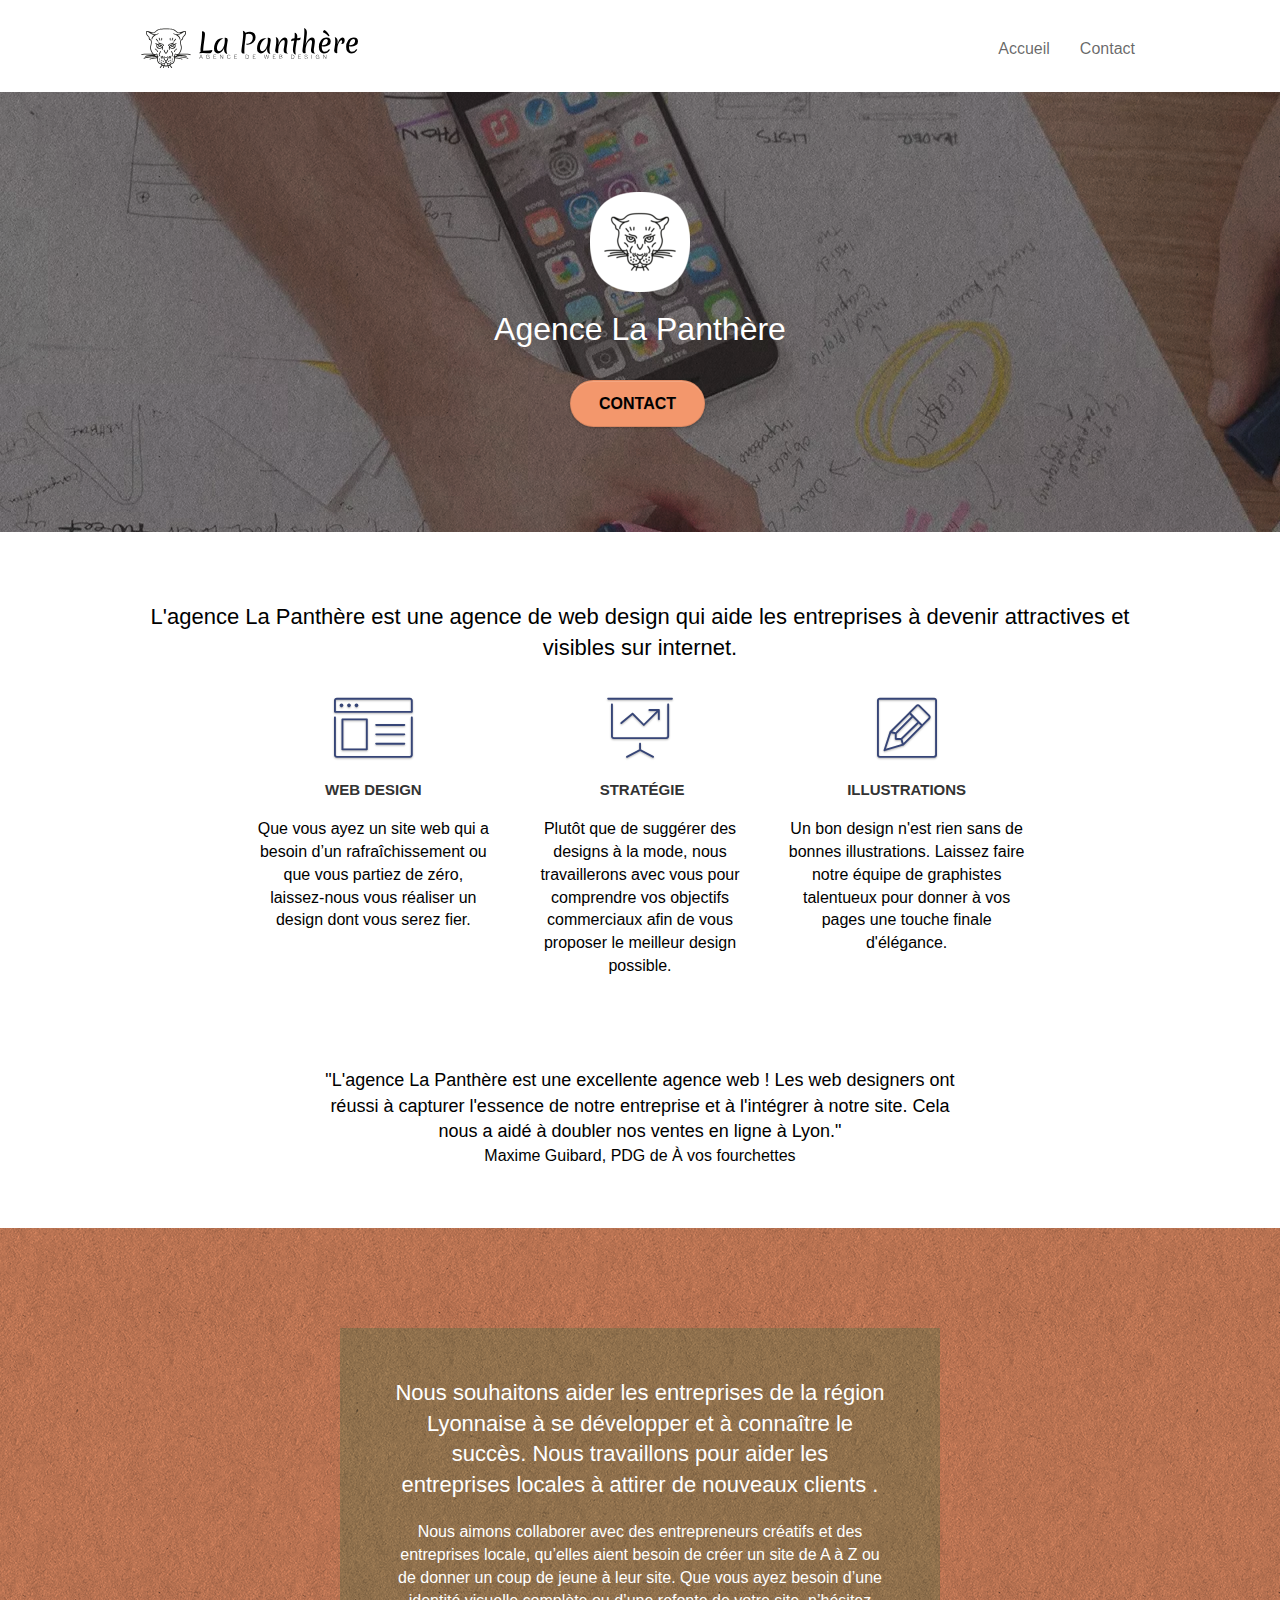
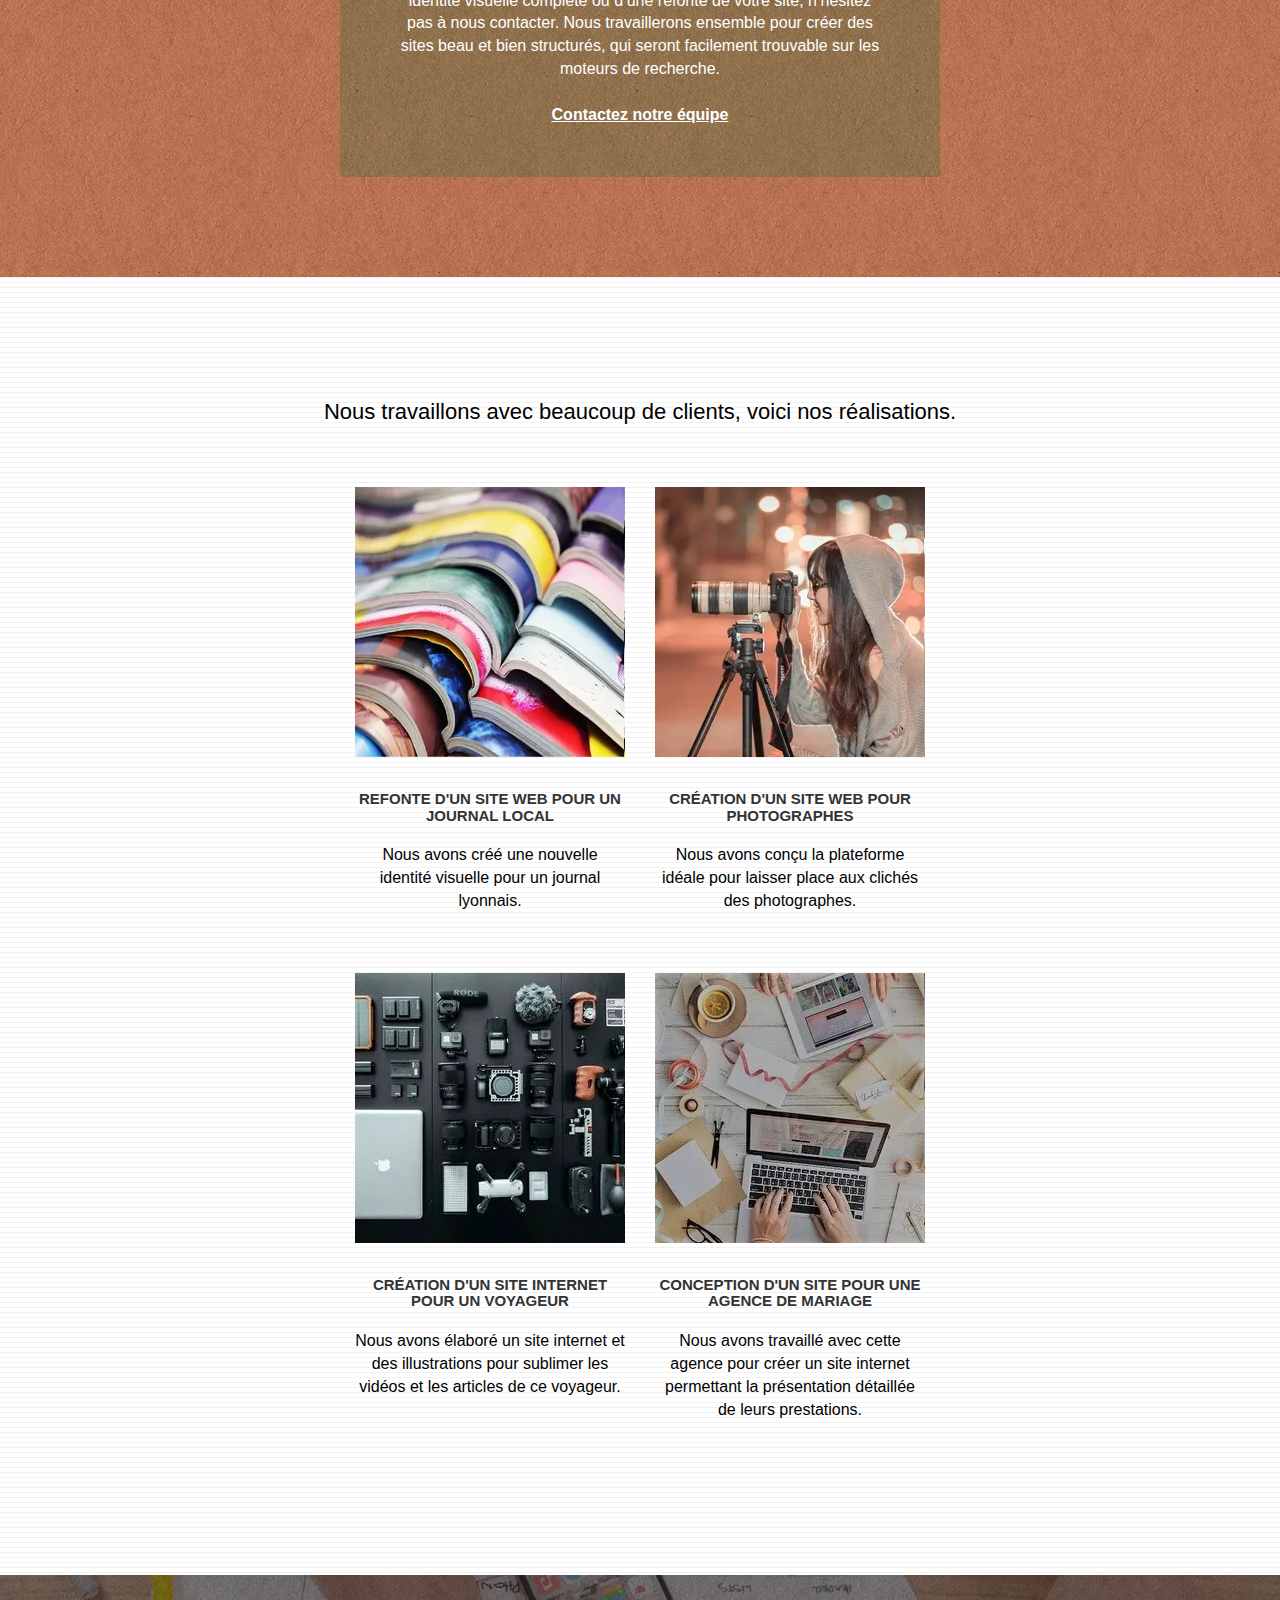
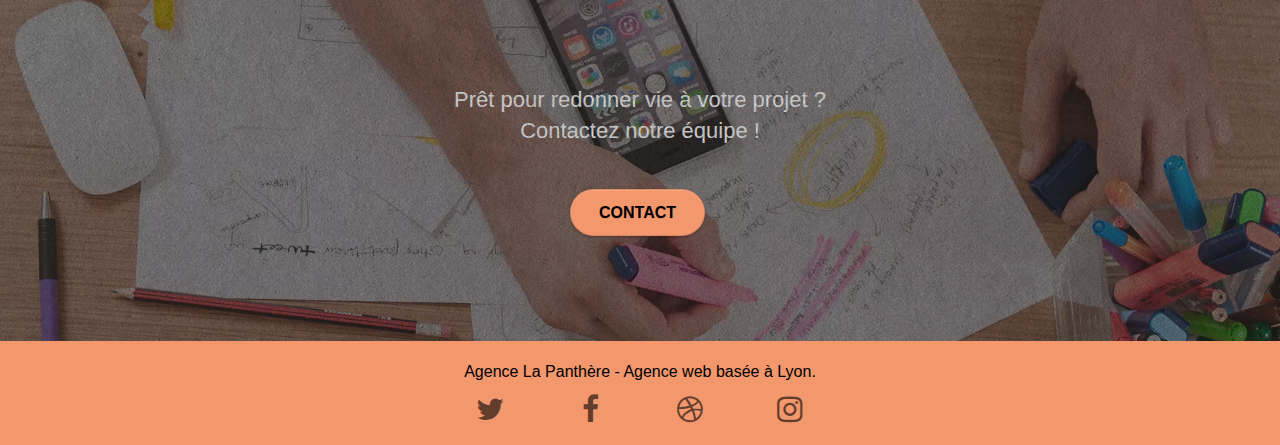
<file: index.html>
<!doctype html>
<html lang="fr">
	<head>
		<meta charset="utf-8">
		<meta name="description" content="La Panthère, une entreprise de web design située à Lyon qui met a votre service ces compétences pour réaliser le design de votre site web.">
		<meta name="viewport" content="width=device-width, initial-scale=1.0, viewport-fit=cover">
		<link rel="shortcut icon" type="image/png" href="favicon.jpg">
		
		<link rel="stylesheet" type="text/css" href="./css/bootstrap.css">
		<link rel="stylesheet" type="text/css" href="style.css">
		<link rel="stylesheet" type="text/css" href="./css/font-awesome.css">
		<link rel="stylesheet" type="text/css" href="./css/et-line.css">

		<title>La Panthère web design</title>

		
	<!-- Analytics -->
	
	<!-- Analytics END -->
		
	</head>
	<body>
	<!-- Principal conteneur -->
		<div class="page-container">
			
		<!-- bloc-0 -->
			<header class="bloc bgc-white l-bloc " id="bloc-0">
				<div class="container bloc-sm">

					<nav class="navbar row">
						<div class="navbar-header">
							<a class="navbar-brand" href="index.html"><img src="img/agence-la-panthere-monochrome.svg" alt="Enseigne de l'agence de web design La Panthère" height="40"></a>
							<button id="nav-toggle" type="button" class="ui-navbar-toggle navbar-toggle" data-toggle="collapse" data-target=".navbar-1">
								<span class="sr-only">Toggle navigation</span><span class="icon-bar"></span><span class="icon-bar"></span><span class="icon-bar"></span>
							</button>
						</div>
						<div class="collapse navbar-collapse navbar-1 special-dropdown-nav">
							<ul class="site-navigation nav navbar-nav">
								<li>
									<a href="index.html">Accueil</a>
								</li>
								<li>
									<a href="contact.html">Contact</a>
								</li>
							</ul>
						</div>
					</nav>
				</div>
			</header>
		<!-- bloc-0 END -->

		<!-- bloc-1-presentation -->
			<section class="bloc bgc-dark-slate-blue bg-banniere d-bloc bg-t-edge bloc-bg-texture texture-paper b-parallax" id="bloc-1-hero">
				<div class="container bloc-lg">
					<div class="row tight-width-whitespace">
						<div class="col-sm-12">
							<img src="img/logo.png" class="center-block image-resize-mode" width="100" alt="Logo de l'agence de web design La Panthère">
							<h1 class="text-center hero-bloc-text tc-white ">
								Agence La Panthère
							</h1>
							<div class="text-center">
								<a href="contact.html" class="btn btn-lg btn-clean btn-rd cta-hero btn-atomic-tangerine" id="cta-hero">Contact</a>
							</div>
						</div>
					</div>
				</div>
			</section>
		<!-- bloc-1-presentation END -->

		<!-- bloc-2-services -->
			<section class="bloc bgc-white l-bloc" id="bloc-2-services">
				<div class="container bloc-md">
					<div class="row">
						<div class="col-sm-12 text-center">
							<h2>L'agence La Panthère est une agence de web design qui aide les entreprises à devenir attractives et visibles sur internet.</h2>
						</div>
					</div>
					<div class="row voffset-lg med-width-whitespace">
						<div class="col-sm-4">
							<div class="text-center">
								<span class="et-icon-browser sm-shadow icon-dark-slate-blue icons icon-lg"></span>
							</div>
							<h3 class="mg-md text-center">
								Web design
							</h3>
							<p class="text-center ">
								Que vous ayez un site web qui a besoin d&rsquo;un rafraîchissement ou que vous partiez de zéro, laissez-nous vous réaliser un design dont vous serez fier.
							</p>
						</div>
						<div class="col-sm-4">
							<div class="text-center">
								<span class="et-icon-presentation sm-shadow icon-dark-slate-blue icons icon-lg"></span>
							</div>
							<h3 class="mg-md text-center">
								&nbsp;Stratégie
							</h3>
							<p class="text-center ">
								Plutôt que de suggérer des designs à la mode, nous travaillerons avec vous pour comprendre vos objectifs commerciaux afin de vous proposer le meilleur design possible.<br>
							</p>
						</div>
						<div class="col-sm-4">
							<div class="text-center">
								<span class="et-icon-edit sm-shadow icon-dark-slate-blue icons icon-lg"></span>
							</div>
							<h3 class="mg-md text-center">
								Illustrations
							</h3>
							<p class="text-center ">
								Un bon design n'est rien sans de bonnes illustrations. Laissez faire notre équipe de graphistes talentueux pour donner à vos pages une touche finale d'élégance.
							</p>
						</div>
					</div>
					<div class="row voffset-lg voffset">
						<div class="col-xs-12 col-md-8 col-md-offset-2 text-center">
							<span>"L'agence La Panthère est une excellente agence web ! Les web designers ont réussi à capturer l'essence de notre entreprise et à l'intégrer à notre site. Cela nous a aidé à doubler nos ventes en ligne à Lyon."</span>
							<p>Maxime Guibard, PDG de À vos fourchettes</p>
						</div>
					</div>
				</div>
			</section>
		<!-- bloc-2-services END -->

		<!-- bloc-3-what-i-do -->
			<section class="bloc tc-white bgc-atomic-tangerine bg-presentation d-bloc bloc-bg-texture texture-paper b-parallax" id="bloc-3-what-i-do">
				<div class="container bloc-lg">
					<div class="row tight-width-whitespace black-background">
						<div class="col-sm-12">
							<h2 class="mg-md text-center tc-white">
								Nous souhaitons aider les entreprises de la région Lyonnaise à se développer et à connaître le succès. Nous travaillons pour aider les entreprises locales à attirer de nouveaux clients .<br>
							</h2>
							<p class="text-center white">
								Nous aimons collaborer avec des entrepreneurs créatifs et des entreprises locale, qu’elles aient besoin de créer un site de A à Z ou de donner un coup de jeune à leur site. Que vous ayez besoin d’une identité visuelle complète ou d’une refonte de votre site, n’hésitez pas à nous contacter. Nous travaillerons ensemble pour créer des sites beau et bien structurés, qui seront facilement trouvable sur les moteurs de recherche. <br><br><a class="ltc-white bold-link" href="contact.html">Contactez notre équipe</a><br>
							</p>
						</div>
					</div>
				</div>
			</section>
		<!-- bloc-3-what-i-do END -->

		<!-- bloc-4-portfolio -->
			<section class="bloc bgc-white bg-lines-h2-bg bg-repeat l-bloc" id="bloc-4-portfolio">
				<div class="container bloc-lg">
					<div class="row">
						<div class="col-sm-12 text-center">
							<h2>Nous travaillons avec beaucoup de clients, voici nos réalisations.</h2>
						</div>
					</div>
					<div class="row tight-width-whitespace portfolio-row">
						<div class="col-sm-6">
							<a href="#" data-lightbox="img/1.webp" data-gallery-id="gallery-1" data-caption="Refonte d'un site web pour un journal local" data-frame="snapshot-lb"><img src="img/1.webp" alt="Image d'une plie de journaux ouverts" class="img-responsive portfolio-thumb"></a>
							<h3 class="mg-md text-center">
								Refonte d'un site web pour un journal local
							</h3>
							<p class="text-center">
								Nous avons créé une nouvelle identité visuelle pour un journal lyonnais.
							</p>
						</div>
						<div class="col-sm-6">
							<a href="#" data-lightbox="img/2.webp" data-gallery-id="gallery-1" data-caption="Création d'un site web pour photographes" data-frame="snapshot-lb"><img src="img/2.webp" class="img-responsive portfolio-thumb" alt="Image d'une photographe qui fait des photographies"></a>
							<h3 class="mg-md text-center">
								Création d'un site web pour photographes
							</h3>
							<p class="text-center">
								Nous avons conçu la plateforme idéale pour laisser place aux clichés des photographes.
							</p>
						</div>
					</div>
					<div class="row tight-width-whitespace portfolio-row">
						<div class="col-sm-6">
							<a href="#" data-lightbox="img/3.webp" data-gallery-id="gallery-1" data-caption="Création d'un site internet pour un voyageur" data-frame="snapshot-lb"><img src="img/3.webp" class="img-responsive portfolio-thumb" alt="Image de la création d'un site web pour voyageur"></a>
							<h3 class="mg-md text-center">
								Création d'un site internet pour un voyageur
							</h3>
							<p class="text-center">
								Nous avons élaboré un site internet et des illustrations pour sublimer les vidéos et les articles de ce voyageur.
							</p>
						</div>
						<div class="col-sm-6">
							<a href="#" data-lightbox="img/4.webp" data-gallery-id="gallery-1" data-caption="Conception d'un site pour une agence de mariage" data-frame="snapshot-lb"><img src="img/4.webp" class="img-responsive portfolio-thumb" alt="Image de la création d'un site web pour agence de mariage"></a>
							<h3 class="mg-md text-center">
								Conception d'un site pour une agence de mariage
							</h3>
							<p class="text-center">
								Nous avons travaillé avec cette agence pour créer un site internet permettant la présentation détaillée de leurs prestations.
							</p>
						</div>
					</div>
				</div>
			</section>
		<!-- bloc-4-portfolio END -->

		<!-- bloc-5-cta -->
			<section class="bloc bgc-dark-slate-blue bg-banniere d-bloc bloc-bg-texture texture-paper" id="bloc-5-cta">
				<div class="container bloc-lg">
					<div class="row">
						<h2 class="mg-md text-center tc-white">
							Prêt pour redonner vie à votre projet ?<br>Contactez notre équipe !
						</h2>
						<div class="col-sm-12 text-center">
							<a href="contact.html" class="btn btn-atomic-tangerine btn-clean btn-rd btn-lg cta-hero">Contact</a>
						</div>
					</div>
				</div>
			</section>
		<!-- bloc-5-cta END -->

		<!-- Footer - bloc-8 -->
			<footer class="bloc bgc-atomic-tangerine d-bloc" id="bloc-8">
				<div class="container bloc-sm">
					<div class="row">
						<div class="col-sm-12">
							<p class="text-center black">
								Agence La Panthère - Agence web basée à Lyon.<br>
							</p>
							<div class="row row-no-gutters social">
								<div class="col-sm-3">
									<div class="text-center">
										<a class="social" aria-label="Twitter" href="https://twitter.com/"><i class="fa fa-twitter icon-md"></i></a>
									</div>
								</div>
								<div class="col-sm-3">
									<div class="text-center">
										<a class="social" aria-label="Facebook" href="https://www.facebook.com/"><i class="fa fa-facebook icon-md"></i></a>
									</div>
								</div>
								<div class="col-sm-3">
									<div class="text-center">
										<a class="social" aria-label="Dribbble" href="https://dribbble.com/"><i class="fa fa-dribbble icon-md"></i></a>
									</div>
								</div>
								<div class="col-sm-3">
									<div class="text-center">
										<a class="social" aria-label="Instagram" href="https://www.instagram.com/"><i class="fa fa-instagram icon-md"></i></a>
									</div>
								</div>
							</div>
						</div>
					</div>
				</div>
			</footer>
		<!-- Footer - bloc-8 END -->

		</div>
		<!-- Principal conteneur END -->

		<script src="./js/jquery-2.1.0.js"></script>
		<script src="./js/bootstrap.js"></script>
		<script src="./js/blocs.js"></script>
		<script src="./js/jquery.touchSwipe.js" defer></script>
		<script src="./js/gmaps.js"></script>

	</body>
</html>
</file>
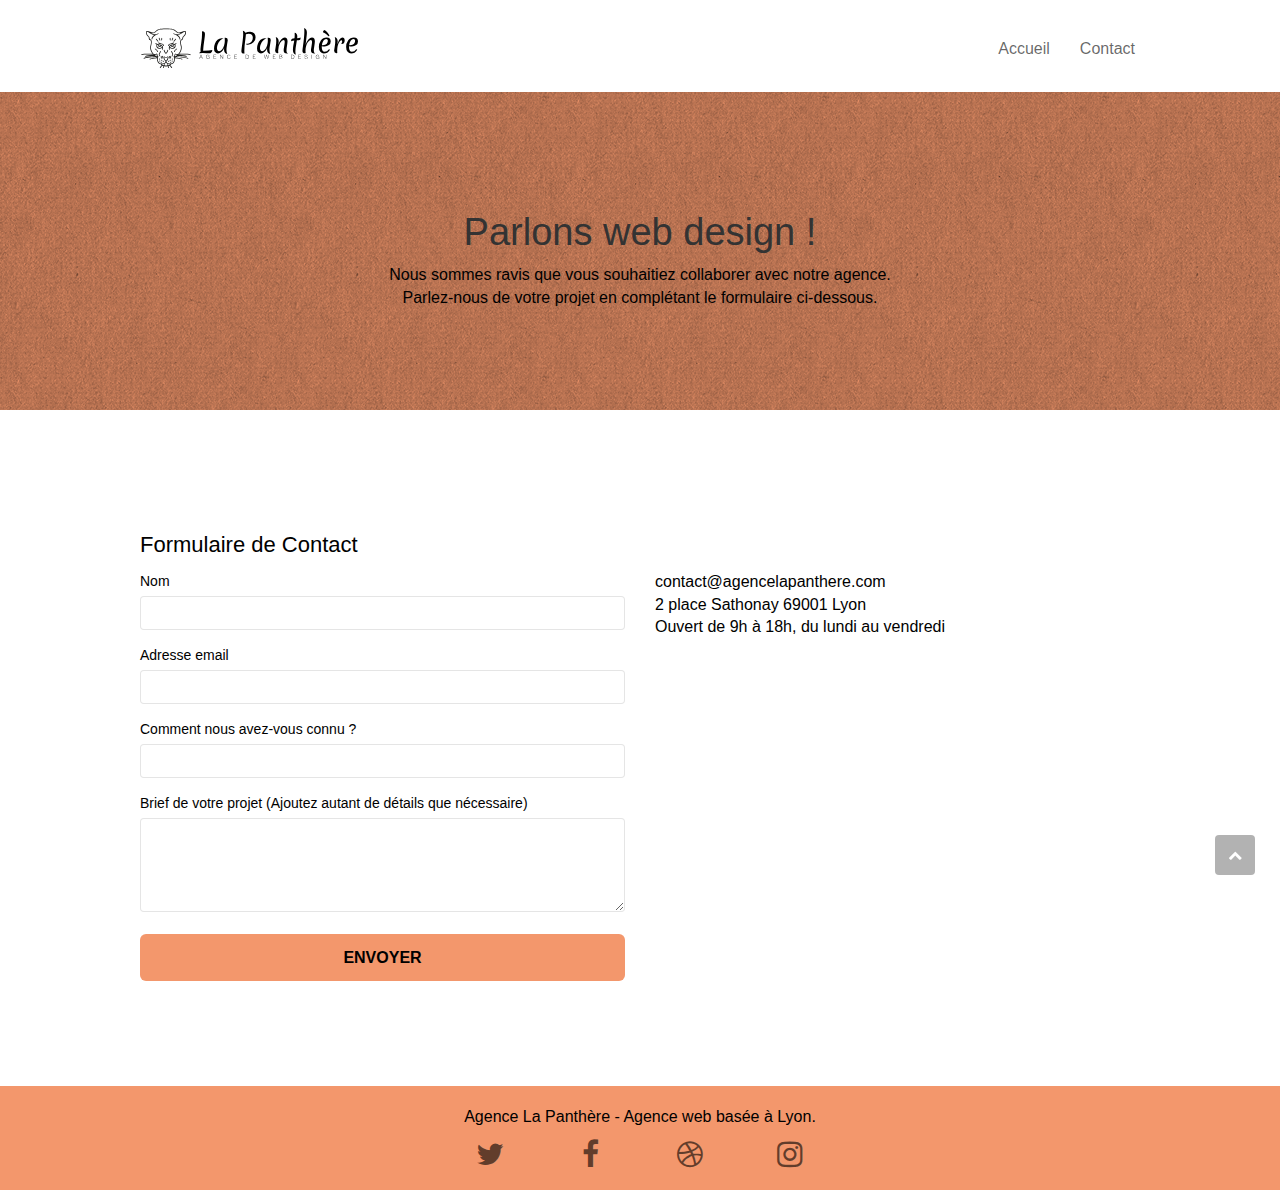
<file: contact.html>
<!doctype html>
<html lang="fr">
	<head>
		<meta charset="utf-8">
		<meta name="description" content="La Panthère, une entreprise de web design située à Lyon qui met a votre service ces compétences pour réaliser le design de votre site web.">
		<meta name="viewport" content="width=device-width, initial-scale=1.0, viewport-fit=cover">
		<link rel="shortcut icon" type="image/png" href="favicon.jpg">
		
		<link rel="stylesheet" type="text/css" href="./css/bootstrap.css">
		<link rel="stylesheet" type="text/css" href="style.css">
		<link rel="stylesheet" type="text/css" href="./css/font-awesome.css">
		<link rel="stylesheet" type="text/css" href="./css/et-line.css">
		
		<title>Contact - La Panthère web design</title>

		
	<!-- Analytics -->
	
	<!-- Analytics END -->
		
	</head>
	<body>
	<!-- Principal conteneur -->
		<div class="page-container">
			
		<!-- bloc-0 -->
			<header class="bloc bgc-white l-bloc " id="bloc-0">
				<div class="container bloc-sm">
					<nav class="navbar row">
						<div class="navbar-header">
							<a class="navbar-brand" href="index.html"><img src="img/agence-la-panthere-monochrome.svg" alt="Enseigne de l'agence de web design La Panthère" height="40"></a>
							<button id="nav-toggle" type="button" class="ui-navbar-toggle navbar-toggle" data-toggle="collapse" data-target=".navbar-1">
								<span class="sr-only">Toggle navigation</span><span class="icon-bar"></span><span class="icon-bar"></span><span class="icon-bar"></span>
							</button>
						</div>
						<div class="collapse navbar-collapse navbar-1 special-dropdown-nav">
							<ul class="site-navigation nav navbar-nav">
								<li>
									<a href="index.html">Accueil</a>
								</li>
								<li>
									<a href="contact.html">Contact</a>
								</li>
							</ul>
						</div>
					</nav>
				</div>
			</header>
		<!-- bloc-0 END -->

		<!-- bloc-6 -->
			<section class="bloc bg-dots-bg bg-repeat bgc-atomic-tangerine d-bloc bloc-bg-texture texture-paper" id="bloc-6">
				<div class="container bloc-lg">
					<div class="row">
						<div class="col-sm-12">
							<h1 class="text-center hero-bloc-text black">
								Parlons web design !
							</h1>
							<p class="text-center mg-lg black tight-width-whitespace">
								Nous sommes ravis que vous souhaitiez collaborer avec notre agence.<br>
								Parlez-nous de votre projet en complétant le formulaire ci-dessous.
							</p>
						</div>
					</div>
				</div>
			</section>
		<!-- bloc-6 END -->

		<!-- bloc-7 -->
			<section class="bloc bgc-white l-bloc" id="bloc-7">
				<div class="container bloc-lg">
					<h2>Formulaire de Contact</h2>
					<div class="row">
						<div class="col-sm-6">
							<form id="form_1" novalidate data-success-msg="Your message has been sent." data-fail-msg="Sorry it seems that our mail server is not responding, Sorry for the inconvenience!">
								<div class="form-group">
									<label for="name">
										Nom
									</label>
									<input id="name" class="form-control" type="text" required>
								</div>
								<div class="form-group">
									<label for="email">
										Adresse email
									</label>
									<input id="email" class="form-control" type="email" required>
								</div>
								<div class="form-group">
									<label for="input_504">
										Comment nous avez-vous connu ?
									</label>
									<input id="input_504" class="form-control" type="email" required>
								</div>
								<div class="form-group">
									<label for="message">
										Brief de votre projet (Ajoutez autant de détails que nécessaire)<br>
									</label><textarea id="message" class="form-control" rows="4" cols="50" required></textarea>
								</div> 
								<button class="bloc-button btn btn-lg btn-block cta-hero btn-atomic-tangerine" type="submit">
									Envoyer
								</button>
							</form>
						</div>
						<div class="col-sm-6">
							<p>
								contact@agencelapanthere.com<br>2 place Sathonay 69001 Lyon<br>Ouvert de 9h à 18h, du lundi au vendredi<br>
							</p>
						</div>
					</div>
				</div>
			</section>
		<!-- bloc-7 END -->

		<!-- ScrollToTop Button -->
			<a class="bloc-button btn btn-d scrollToTop" onclick="scrollToTarget('1')"><span class="fa fa-chevron-up"></span></a>
		<!-- ScrollToTop Button END-->


		<!-- Footer - bloc-8 -->
			<footer class="bloc bgc-atomic-tangerine d-bloc" id="bloc-8">
				<div class="container bloc-sm">
					<div class="row">
						<div class="col-sm-12">
							<p class="text-center black">
								Agence La Panthère - Agence web basée à Lyon.<br>
							</p>
							<div class="row row-no-gutters social">
								<div class="col-sm-3">
									<div class="text-center">
										<a class="social" aria-label="Twitter" href="https://twitter.com/"><i class="fa fa-twitter icon-md"></i></a>
									</div>
								</div>
								<div class="col-sm-3">
									<div class="text-center">
										<a class="social" aria-label="Facebook" href="https://www.facebook.com/"><i class="fa fa-facebook icon-md"></i></a>
									</div>
								</div>
								<div class="col-sm-3">
									<div class="text-center">
										<a class="social" aria-label="Dribbble" href="https://dribbble.com/"><i class="fa fa-dribbble icon-md"></i></a>
									</div>
								</div>
								<div class="col-sm-3">
									<div class="text-center">
										<a class="social" aria-label="Instagram" href="https://www.instagram.com/"><i class="fa fa-instagram icon-md"></i></a>
									</div>
								</div>
							</div>
						</div>
					</div>
				</div>
			</footer>
		<!-- Footer - bloc-8 END -->

		</div>
		<!-- Principal conteneur END -->

		<script src="./js/jquery-2.1.0.js"></script>
		<script src="./js/bootstrap.js"></script>
		<script src="./js/blocs.js"></script>
		<script src="./js/jqBootstrapValidation.js"></script>
		<script src="./js/formHandler.js"></script>

	</body>
</html>
</file>
<file: style.css>
body {
    margin: 0;
    padding: 0;
    background: #FFF;
    overflow-x: hidden;
    -webkit-font-smoothing: antialiased;
    -moz-osx-font-smoothing: grayscale;
}

a,
button {
    transition: all .3s ease-in-out;
    outline: none!important;
}

a:hover {
    text-decoration: none;
    cursor: pointer;
}

#page-loading-blocs-notifaction {
    position: fixed;
    top: 0;
    bottom: 0;
    width: 100%;
    z-index: 100000;
    background: #FFFFFF url("img/pageload-spinner.gif") no-repeat center center;
}

.bloc {
    width: 100%;
    clear: both;
    background: 50% 50% no-repeat;
    padding: 0 50px;
    -webkit-background-size: cover;
    -moz-background-size: cover;
    -o-background-size: cover;
    background-size: cover;
    position: relative;
}

.bloc .container {
    padding-left: 0;
    padding-right: 0;
}

.bloc-lg {
    padding: 100px 50px;
}

.bloc-md {
    padding: 50px;
}

.bloc-sm {
    padding: 20px 50px;
}

.bg-center,
.bg-l-edge,
.bg-r-edge,
.bg-t-edge,
.bg-b-edge,
.bg-tl-edge,
.bg-bl-edge,
.bg-tr-edge,
.bg-br-edge,
.bg-repeat {
    -webkit-background-size: auto!important;
    -moz-background-size: auto!important;
    -o-background-size: auto!important;
    background-size: auto!important;
}

.bg-repeat {
    background: repeat;
}

.bg-t-edge {
    background: top no-repeat;
}

.bloc-bg-texture::before {
    content: "";
    background-size: 2px 2px;
    position: absolute;
    top: 0;
    bottom: 0;
    left: 0;
    right: 0;
}

.texture-paper::before {
    background: url("img/texture-paper.png");
    background-size: 280px 280px;
}

.b-parallax {
    background-attachment: fixed;
}

.d-bloc {
    color: rgba(255, 255, 255, .7);
}

.d-bloc button:hover {
    color: rgba(255, 255, 255, .9);
}

.d-bloc .icon-round,
.d-bloc .icon-square,
.d-bloc .icon-rounded,
.d-bloc .icon-semi-rounded-a,
.d-bloc .icon-semi-rounded-b {
    border-color: rgba(255, 255, 255, .9);
}

.d-bloc .divider-h span {
    border-color: rgba(255, 255, 255, .2);
}

.d-bloc .a-btn,
.d-bloc .navbar a,
.d-bloc .navbar-brand,
.d-bloc a .icon-sm,
.d-bloc a .icon-md,
.d-bloc a .icon-lg,
.d-bloc a .icon-xl,
.d-bloc h1 a,
.d-bloc h2 a,
.d-bloc h3 a,
.d-bloc h4 a,
.d-bloc h5 a,
.d-bloc h6 a,
.d-bloc p a {
    color: rgba(0, 0, 0, 0.6);
}

.d-bloc .a-btn:hover,
.d-bloc .navbar a:hover,
.d-bloc .navbar-brand:hover,
.d-bloc a:hover .icon-sm,
.d-bloc a:hover .icon-md,
.d-bloc a:hover .icon-lg,
.d-bloc a:hover .icon-xl,
.d-bloc h1 a:hover,
.d-bloc h2 a:hover,
.d-bloc h3 a:hover,
.d-bloc h4 a:hover,
.d-bloc h5 a:hover,
.d-bloc h6 a:hover,
.d-bloc p a:hover {
    color: rgba(255, 255, 255, 1);
}

.d-bloc .navbar-toggle .icon-bar {
    background: rgba(255, 255, 255, 1);
}

.d-bloc .btn-wire,
.d-bloc .btn-wire:hover {
    color: rgba(255, 255, 255, 1);
    border-color: rgba(255, 255, 255, 1);
}

.d-bloc .panel {
    color: rgba(0, 0, 0, 0.5);
}

.d-bloc .panel button:hover {
    color: rgba(0, 0, 0, .7);
}

.d-bloc .panel icon {
    border-color: rgba(0, 0, 0, .7);
}

.d-bloc .panel .divider-h span {
    border-color: rgba(0, 0, 0, .1);
}

.d-bloc .panel .a-btn {
    color: rgba(0, 0, 0, .6);
}

.d-bloc .panel .a-btn:hover {
    color: rgba(0, 0, 0, 1);
}

.d-bloc .panel .btn-wire,
.d-bloc .panel .btn-wire:hover {
    color: rgba(0, 0, 0, .7);
    border-color: rgba(0, 0, 0, .3);
}

.d-bloc .panel,
.l-bloc {
    color: rgba(0, 0, 0);
}

.d-bloc .panel button:hover,
.l-bloc button:hover {
    color: rgba(0, 0, 0, .7);
}

.l-bloc .icon-round,
.l-bloc .icon-square,
.l-bloc .icon-rounded,
.l-bloc .icon-semi-rounded-a,
.l-bloc .icon-semi-rounded-b {
    border-color: rgba(0, 0, 0, .7);
}

.d-bloc .panel .divider-h span,
.l-bloc .divider-h span {
    border-color: rgba(0, 0, 0, .1);
}

.d-bloc .panel .a-btn,
.l-bloc .a-btn,
.l-bloc .navbar a,
.l-bloc .navbar-brand,
.l-bloc a .icon-sm,
.l-bloc a .icon-md,
.l-bloc a .icon-lg,
.l-bloc a .icon-xl,
.l-bloc h1 a,
.l-bloc h2 a,
.l-bloc h3 a,
.l-bloc h4 a,
.l-bloc h5 a,
.l-bloc h6 a,
.l-bloc p a {
    color: rgba(0, 0, 0, .6);
}

.d-bloc .panel .a-btn:hover,
.l-bloc .a-btn:hover,
.l-bloc .navbar a:hover,
.l-bloc .navbar-brand:hover,
.l-bloc a:hover .icon-sm,
.l-bloc a:hover .icon-md,
.l-bloc a:hover .icon-lg,
.l-bloc a:hover .icon-xl,
.l-bloc h1 a:hover,
.l-bloc h2 a:hover,
.l-bloc h3 a:hover,
.l-bloc h4 a:hover,
.l-bloc h5 a:hover,
.l-bloc h6 a:hover,
.l-bloc p a:hover {
    color: #F3976C;
}

.l-bloc .navbar-toggle .icon-bar {
    color: rgba(0, 0, 0, .6);
}

.d-bloc .panel .btn-wire,
.d-bloc .panel .btn-wire:hover,
.l-bloc .btn-wire,
.l-bloc .btn-wire:hover {
    color: rgba(0, 0, 0, .7);
    border-color: rgba(0, 0, 0, .3);
}

.voffset {
    margin-top: 30px;
}

.voffset-lg {
    margin-top: 80px;
}

.row-no-gutters {
    display: flex;
    justify-content: space-around;
    margin-right: 0;
    margin-left: 0;
}

.row.row-no-gutters > [class^="col-"],
.row.row-no-gutters > [class*=" col-"] {
    padding-right: 0;
    padding-left: 0;
}

#bloc-1-hero h1 {
    font-size: 32px;
}

.navbar {
    margin-bottom: 0;
    z-index: 1;
}

.navbar-brand {
    height: auto;
    padding: 3px 15px;
    font-size: 25px;
    font-weight: normal;
    font-weight: 600;
    line-height: 44px;
}

.navbar-brand img {
    max-height: 200px;
    margin: 0 5px 0 0;
    display: inline;
}

.navbar-brand img[src$=svg] {
    min-width: 100px;
}

.nav-center .navbar-brand img {
    margin: 0;
}

.navbar .nav {
    padding-top: 2px;
    margin-right: -16px;
    float: right;
    z-index: 1;
}

.nav > li {
    float: left;
    margin-top: 4px;
    font-size: 16px;
}

.navbar-nav .open .dropdown-menu > li > a {
    text-align: inherit;
}

.nav > li a:hover,
.nav > li a:focus {
    background: transparent;
}

.navbar-toggle {
    margin: 10px 10px 0 0;
    border: 0px;
}

.navbar-toggle:hover {
    background: transparent!important;
}

.navbar-toggle .icon-bar {
    background-color: rgba(0, 0, 0, .5);
    width: 26px;
}

.nav-invert .navbar .nav {
    float: left;
}

.nav-invert .navbar-header,
.nav-invert .navbar-brand {
    float: right;
    position: relative;
    z-index: 2;
}

@media (min-width: 768px) {
    .site-navigation {
        position: absolute;
        top: 50%;
        right: 20px;
        transform: translate(0, -50%);
        -webkit-transform: translateY(-50%);
    }
    .nav > li .dropdown-menu a,
    .nav > li .dropdown-menu a:hover {
        color: #484848;
    }
    .nav-invert .site-navigation {
        left: 0;
        right: 0;
    }
    .nav-center {
        text-align: center;
    }
    .nav-center .navbar-header {
        width: 100%;
    }
    .nav-center .navbar-header,
    .nav-center .navbar-brand,
    .nav-center .nav > li {
        float: none;
        display: inline-block;
    }
    .nav-center .site-navigation {
        position: relative;
        width: 100%;
        right: 0;
        margin-right: 0px;
        margin-top: 20px;
    }
    .nav-center.mini-nav .navbar-toggle {
        float: none;
        margin: 10px auto 0;
    }
}

.nav > li > .dropdown a {
    background: none!important;
    display: block;
    padding: 14px 15px;
}

nav .caret {
    margin: 0 5px;
}

.dropdown-menu .dropdown-menu {
    top: -8px;
    left: 100%;
}

.dropdown-menu .dropmenu-flow-right {
    top: 100%;
    left: 0;
    margin-left: -1px;
    border-top-left-radius: 0;
    border-top-right-radius: 0;
}

.dropdown-menu .dropdown span {
    border: 4px solid black;
    border-top-color: transparent;
    border-right-color: transparent;
    border-bottom-color: transparent;
    margin: 6px -5px 0 0!important;
    float: right;
}

.mg-md {
    margin-top: 10px;
    margin-bottom: 20px;
}

.mg-lg {
    margin-top: 10px;
    margin-bottom: 40px;
}

.btn {
    margin: 0 5px 5px 0;
}

.btn.pull-right {
    margin: 0 0 5px 5px;
}

.btn-d,
.btn-d:hover,
.btn-d:focus {
    color: #FFF;
    background: rgba(0, 0, 0, .3);
}

button {
    outline: none!important;
}

.btn-rd {
    border-radius: 40px;
}

.btn-clean {
    border: 1px solid rgba(0, 0, 0, .08);
    border-bottom-color: rgba(0, 0, 0, .1);
    text-shadow: 0 1px 0 rgba(0, 0, 1, .1);
    box-shadow: 0 1px 3px rgba(0, 0, 1, .25), inset 0 1px 0 0 rgba(255, 255, 255, .15);
}

.icon-md {
    font-size: 30px!important;
}

.icon-lg {
    font-size: 60px!important;
}

.sm-shadow {
    text-shadow: 0 1px 2px rgba(0, 0, 0, .3);
}

.panel-sq,
.panel-sq .panel-heading,
.panel-sq .panel-footer {
    border-radius: 0;
}

.panel-rd {
    border-radius: 30px;
}

.panel-rd .panel-heading {
    border-radius: 29px 29px 0 0;
}

.panel-rd .panel-footer {
    border-radius: 0 0 29px 29px;
}

.form-control {
    border-color: rgba(0, 0, 0, .1);
    box-shadow: none;
}

.scrollToTop {
    width: 40px;
    height: 40px;
    position: fixed;
    bottom: 20px;
    right: 20px;
    opacity: 1;
    z-index: 500;
    transition: all .3s ease-in-out;
}

.scrollToTop span {
    margin-top: 6px;
}

.showScrollTop {
    font-size: 14px;
    opacity: 1;
}

a[data-lightbox] {
    position: relative;
    display: block;
    text-align: center;
}

a[data-lightbox]:hover::before {
    content: "+";
    font-family: "HelveticaNeue-Light", "Helvetica Neue Light", "Helvetica Neue", Helvetica, Arial;
    font-size: 32px;
    width: 50px;
    height: 50px;
    margin-left: -25px;
    border-radius: 50%;
    background: rgba(0, 0, 0, .6);
    color: #FFF;
    font-weight: 100;
    z-index: 1;
    position: absolute;
    top: 50%;
    transform: translateY(-50%);
    -webkit-transform: translateY(-50%);
}

a[data-lightbox]:hover img {
    opacity: 0.6;
    -webkit-animation-fill-mode: none;
    animation-fill-mode: none;
}

#lightbox-modal {
    display: flex;
    align-items: center;
}

#lightbox-modal .modal-dialog {
    width: 90%;
    max-width: 900px;
    margin: 0 auto 0;
}

#lightbox-modal .modal-dialog img {
    max-height: 90vh;
    margin: 0 auto;
}

.lightbox-caption {
    padding: 20px;
    color: #FFF;
    background: rgba(0, 0, 0, .5);
    position: absolute;
    left: 15px;
    right: 15px;
    bottom: 5px;
}

.close-lightbox {
    color: #FFF;
    font-size: 30px;
    position: absolute;
    top: 20px;
    right: 20px;
    z-index: 20;
    background: rgba(0, 0, 0, .5);
    border: none;
    line-height: 30px;
    padding: 0 9px 5px;
    opacity: 0.3;
}

.close-lightbox:hover,
.next-lightbox:hover,
.prev-lightbox:hover {
    opacity: 1.0;
    color: #FFF;
}

.next-lightbox,
.prev-lightbox {
    font-size: 20px;
    color: rgba(255, 255, 255, .9);
    background: rgba(0, 0, 0, .5);
    transition: all .2s ease-in-out;
    position: absolute;
    top: 45%;
    z-index: 1;
    opacity: 0.4;
}

.next-lightbox {
    padding: 6px 8px 1px 13px;
    right: 25px;
}

.prev-lightbox {
    padding: 6px 13px 1px 10px;
    left: 25px;
}

.snapshot-lb .modal-body {
    padding-bottom: 45px;
}

.snapshot-lb .lightbox-caption {
    padding: 0;
    color: rgba(0, 0, 0, .5);
    background: none;
}

h1,
h2,
h3,
h4,
h5,
h6,
p,
label,
.btn,
a {
    font-family: "helvetica";
    font-weight: 400;
}

.container {
    max-width: 1000px;
}

.hero-bloc-text {
    font-size: 38px;
}

.hero-bloc-text-sub {
    font-size: 36px;
}

.statement-bloc-text {
    line-height: 26px;
    font-style: italic;
    font-size: 20px;
    text-align: center;
    font-weight: lighter;
    max-width: 520px;
    margin: auto auto auto auto;
}

span {
    font-size: 18px;
}

p {
    font-size: 16px;
}

.tight-width-whitespace {
    max-width: 600px;
    margin: auto auto auto auto;
}

.h1 {
    font-size: 20px;
    font-family: "Open Sans";
}

.cta-hero {
    margin-top: 22px;
    color: #FFFFFF!important;
    text-transform: uppercase;
    padding: 12px 28px 12px 28px;
    font-size: 16px;
    font-weight: 700;
}

.social {
    max-width: 400px;
    margin: auto auto auto auto;
}

h2 {
    font-size: 22px;
    line-height: 1.4em;
}

h3 {
    font-size: 15px;
    text-transform: uppercase;
    font-weight: 700;
    color: #333333!important;
}

.med-width-whitespace {
    max-width: 800px;
    margin: auto auto auto auto;
    box-shadow: 0px 0px 0px #000000;
}

h1 {
    color: #333333!important;
}

h4 {
    color: #333333!important;
}

.icons {
    margin-bottom: 14px;
    margin-top: 24px;
}

.white {
    color: #ffffff!important;
}

.black {
    color: #000000;
}

.portfolio-thumb {
    margin-bottom: 24px;
}

.portfolio-row {
    margin-bottom: 44px;
    margin-top: 50px;
}
.portfolio-row a {
    display: flex;
    justify-content: center;
}

.avatar {
    box-shadow: 0px 4px 9px rgba(0, 0, 0, 0.3);
}

.black-background {
    background-color: rgba(165, 147, 99, 0.7);
    padding: 40px 40px 40px 40px;
}

.bold-link {
    font-weight: 900;
    text-decoration: underline!important;
}

.bgc-white {
    background-color: #FFFFFF;
}

.bgc-dark-slate-blue {
    background-color: #364577;
}

.bgc-atomic-tangerine {
    background-color: #F3976C;
}

.tc-white {
    color: #ffffff!important;
}

.btn-atomic-tangerine {
    background: #F3976C;
    color: #000000!important;
}

.btn-atomic-tangerine:hover {
    background: #c27956!important;
    color: #ffffff!important;
}

.ltc-white {
    color: #FFFFFF!important;
}

.ltc-white:hover {
    color: #cccccc!important;
}

.ltc-atomic-tangerine {
    color: #F3976C!important;
}

.ltc-atomic-tangerine:hover {
    color: #c27956!important;
}

.icon-dark-slate-blue {
    color: #364577!important;
    border-color: #364577!important;
}

.bg-dots-bg {
    background-image: url("img/dots-bg.png");
}

.bg-lines-h2-bg {
    background-image: url("img/lines-h2-bg.png");
}

.bg-banniere {
    background-image: url("img/agence-la-panthere.webp");
}

.bg-presentation {
    background-image: url("img/image-de-presentation.webp");
}

@media (max-width: 1024px) {
    .bloc {
        padding-left: 20px;
        padding-right: 20px;
    }
    .bloc.full-width-bloc,
    .bloc-tile-2.full-width-bloc .container,
    .bloc-tile-3.full-width-bloc .container,
    .bloc-tile-4.full-width-bloc .container {
        padding-left: 0;
        padding-right: 0;
    }
}

@media (max-width: 992px) and (min-width: 768px) {
    .navbar .nav {
        max-width: 80%
    }
    .nav-center.navbar .nav {
        max-width: 100%
    }
}

@media only screen and (min-width: 768px) and (max-width: 1024px) and (orientation: landscape) {
    .b-parallax {
        background-attachment: scroll;
    }
}

@media only screen and (min-width: 1024px) and (max-width: 1366px) and (-webkit-min-device-pixel-ratio: 1.5) {
    .b-parallax {
        background-attachment: scroll;
    }
}

@media (max-width: 991px) {
    .container {
        width: 100%;
    }
    .b-parallax {
        background-attachment: scroll;
    }
    .page-container,
    #hero-bloc {
        overflow-x: hidden;
        position: relative;
    }
    .bloc-group,
    .bloc-group .bloc {
        display: block;
        width: 100%;
    }
    .bloc-fill-screen .fill-bloc-top-edge,
    .bloc-fill-screen .fill-bloc-bottom-edge {
        padding: 0 20px;
    }
}

@media (max-width: 767px) {
    .page-container {
        overflow-x: hidden;
        position: relative;
    }
    h1,
    h2,
    h3,
    h4,
    h5,
    h6,
    p,
    #disqus_thread {
        padding-left: 10px!important;
        padding-right: 10px!important;
    }
    .b-parallax {
        background-attachment: scroll;
    }
    .navbar .nav {
        padding-top: 0;
        border-top: 1px solid rgba(0, 0, 0, .2);
        float: none!important;
    }
    .navbar.row {
        margin-left: 0;
        margin-right: 0;
    }
    .site-navigation {
        position: inherit;
        transform: none;
        -webkit-transform: none;
        -ms-transform: none;
    }
    .nav > li {
        margin-top: 0;
        border-bottom: 1px solid rgba(0, 0, 0, .1);
        background: rgba(0, 0, 0, .05);
        text-align: left;
        padding-left: 15px;
        width: 100%;
    }
    .nav > li:hover {
        background: rgba(0, 0, 0, .08);
    }
    .dropdown .dropdown a .caret {
        float: none;
        margin: 5px 0 0 10px!important;
        border: 4px solid black;
        border-bottom-color: transparent;
        border-right-color: transparent;
        border-left-color: transparent;
    }
    #hero-bloc .navbar .nav {
        background: rgba(0, 0, 0, .8);
    }
    #hero-bloc .navbar .nav a {
        color: rgba(255, 255, 255, .6);
    }
    .hero {
        padding: 50px 0;
    }
    .hero-nav {
        left: -1px;
        right: -1px;
    }
    .navbar-collapse {
        padding: 0;
        overflow-x: hidden;
        -webkit-box-shadow: none;
        box-shadow: none;
    }
    .navbar-brand img {
        max-height: 40px;
        width: auto;
    }
    .nav-invert .navbar-header {
        float: none;
        width: 100%;
    }
    .nav-invert .navbar-toggle {
        float: left;
        margin-left: 10px;
    }
    .bloc {
        padding-left: 0;
        padding-right: 0;
    }
    .bloc-xxl,
    .bloc-xl,
    .bloc-lg {
        padding: 40px 0;
    }
    .bloc-sm,
    .bloc-md {
        padding-left: 0;
        padding-right: 0;
    }
    .bloc-tile-2 .container,
    .bloc-tile-3 .container,
    .bloc-tile-4 .container,
    .bloc-fill-screen .fill-bloc-top-edge,
    .bloc-fill-screen .fill-bloc-bottom-edge {
        padding-left: 0;
        padding-right: 0;
    }
    .a-block {
        padding: 0 10px;
    }
    .btn-dwn {
        display: none;
    }
    .voffset {
        margin-top: 5px;
    }
    .voffset-md {
        margin-top: 20px;
    }
    .voffset-lg {
        margin-top: 30px;
    }
    form {
        padding: 5px;
    }
    .close-lightbox {
        display: inline-block;
    }
    .blocsapp-device-iphone5 {
        background-size: 216px 425px;
        padding-top: 60px;
        width: 216px;
        height: 425px;
    }
    .blocsapp-device-iphone5 img {
        width: 180px;
        height: 320px;
    }
}

@media (max-width: 400px) {
    .bloc {
        padding-left: 0;
        padding-right: 0;
    }
}

@media (max-width: 767px) {
    .bloc-mob-center-text {
        text-align: center;
    }
}
</file>
<file: css/et-line.css>
@font-face {
    font-family: et-line;
    src: url(../fonts/et-line.eot);
    src: url(../fonts/et-line.eot?#iefix) format('embedded-opentype'), url(../fonts/et-line.woff) format('woff'), url(../fonts/et-line.ttf) format('truetype'), url(../fonts/et-line.svg#et-line) format('svg');
    font-weight: 400;
    font-style: normal
}

.et-icon-adjustments,
.et-icon-alarmclock,
.et-icon-anchor,
.et-icon-aperture,
.et-icon-attachment,
.et-icon-bargraph,
.et-icon-basket,
.et-icon-beaker,
.et-icon-bike,
.et-icon-book-open,
.et-icon-briefcase,
.et-icon-browser,
.et-icon-calendar,
.et-icon-camera,
.et-icon-caution,
.et-icon-chat,
.et-icon-circle-compass,
.et-icon-clipboard,
.et-icon-clock,
.et-icon-cloud,
.et-icon-compass,
.et-icon-desktop,
.et-icon-dial,
.et-icon-document,
.et-icon-documents,
.et-icon-download,
.et-icon-dribbble,
.et-icon-edit,
.et-icon-envelope,
.et-icon-expand,
.et-icon-facebook,
.et-icon-flag,
.et-icon-focus,
.et-icon-gears,
.et-icon-genius,
.et-icon-gift,
.et-icon-global,
.et-icon-globe,
.et-icon-googleplus,
.et-icon-grid,
.et-icon-happy,
.et-icon-hazardous,
.et-icon-heart,
.et-icon-hotairballoon,
.et-icon-hourglass,
.et-icon-key,
.et-icon-laptop,
.et-icon-layers,
.et-icon-lifesaver,
.et-icon-lightbulb,
.et-icon-linegraph,
.et-icon-linkedin,
.et-icon-lock,
.et-icon-magnifying-glass,
.et-icon-map,
.et-icon-map-pin,
.et-icon-megaphone,
.et-icon-mic,
.et-icon-mobile,
.et-icon-newspaper,
.et-icon-notebook,
.et-icon-paintbrush,
.et-icon-paperclip,
.et-icon-pencil,
.et-icon-phone,
.et-icon-picture,
.et-icon-pictures,
.et-icon-piechart,
.et-icon-presentation,
.et-icon-pricetags,
.et-icon-printer,
.et-icon-profile-female,
.et-icon-profile-male,
.et-icon-puzzle,
.et-icon-quote,
.et-icon-recycle,
.et-icon-refresh,
.et-icon-ribbon,
.et-icon-rss,
.et-icon-sad,
.et-icon-scissors,
.et-icon-scope,
.et-icon-search,
.et-icon-shield,
.et-icon-speedometer,
.et-icon-strategy,
.et-icon-streetsign,
.et-icon-tablet,
.et-icon-target,
.et-icon-telescope,
.et-icon-toolbox,
.et-icon-tools,
.et-icon-tools-2,
.et-icon-trophy,
.et-icon-tumblr,
.et-icon-twitter,
.et-icon-upload,
.et-icon-video,
.et-icon-wallet,
.et-icon-wine {
    font-family: et-line;
    speak: none;
    font-style: normal;
    font-weight: 400;
    font-variant: normal;
    text-transform: none;
    line-height: 1;
    -webkit-font-smoothing: antialiased;
    -moz-osx-font-smoothing: grayscale;
    display: inline-block
}

.et-icon-mobile:before {
    content: "\e000"
}

.et-icon-laptop:before {
    content: "\e001"
}

.et-icon-desktop:before {
    content: "\e002"
}

.et-icon-tablet:before {
    content: "\e003"
}

.et-icon-phone:before {
    content: "\e004"
}

.et-icon-document:before {
    content: "\e005"
}

.et-icon-documents:before {
    content: "\e006"
}

.et-icon-search:before {
    content: "\e007"
}

.et-icon-clipboard:before {
    content: "\e008"
}

.et-icon-newspaper:before {
    content: "\e009"
}

.et-icon-notebook:before {
    content: "\e00a"
}

.et-icon-book-open:before {
    content: "\e00b"
}

.et-icon-browser:before {
    content: "\e00c"
}

.et-icon-calendar:before {
    content: "\e00d"
}

.et-icon-presentation:before {
    content: "\e00e"
}

.et-icon-picture:before {
    content: "\e00f"
}

.et-icon-pictures:before {
    content: "\e010"
}

.et-icon-video:before {
    content: "\e011"
}

.et-icon-camera:before {
    content: "\e012"
}

.et-icon-printer:before {
    content: "\e013"
}

.et-icon-toolbox:before {
    content: "\e014"
}

.et-icon-briefcase:before {
    content: "\e015"
}

.et-icon-wallet:before {
    content: "\e016"
}

.et-icon-gift:before {
    content: "\e017"
}

.et-icon-bargraph:before {
    content: "\e018"
}

.et-icon-grid:before {
    content: "\e019"
}

.et-icon-expand:before {
    content: "\e01a"
}

.et-icon-focus:before {
    content: "\e01b"
}

.et-icon-edit:before {
    content: "\e01c"
}

.et-icon-adjustments:before {
    content: "\e01d"
}

.et-icon-ribbon:before {
    content: "\e01e"
}

.et-icon-hourglass:before {
    content: "\e01f"
}

.et-icon-lock:before {
    content: "\e020"
}

.et-icon-megaphone:before {
    content: "\e021"
}

.et-icon-shield:before {
    content: "\e022"
}

.et-icon-trophy:before {
    content: "\e023"
}

.et-icon-flag:before {
    content: "\e024"
}

.et-icon-map:before {
    content: "\e025"
}

.et-icon-puzzle:before {
    content: "\e026"
}

.et-icon-basket:before {
    content: "\e027"
}

.et-icon-envelope:before {
    content: "\e028"
}

.et-icon-streetsign:before {
    content: "\e029"
}

.et-icon-telescope:before {
    content: "\e02a"
}

.et-icon-gears:before {
    content: "\e02b"
}

.et-icon-key:before {
    content: "\e02c"
}

.et-icon-paperclip:before {
    content: "\e02d"
}

.et-icon-attachment:before {
    content: "\e02e"
}

.et-icon-pricetags:before {
    content: "\e02f"
}

.et-icon-lightbulb:before {
    content: "\e030"
}

.et-icon-layers:before {
    content: "\e031"
}

.et-icon-pencil:before {
    content: "\e032"
}

.et-icon-tools:before {
    content: "\e033"
}

.et-icon-tools-2:before {
    content: "\e034"
}

.et-icon-scissors:before {
    content: "\e035"
}

.et-icon-paintbrush:before {
    content: "\e036"
}

.et-icon-magnifying-glass:before {
    content: "\e037"
}

.et-icon-circle-compass:before {
    content: "\e038"
}

.et-icon-linegraph:before {
    content: "\e039"
}

.et-icon-mic:before {
    content: "\e03a"
}

.et-icon-strategy:before {
    content: "\e03b"
}

.et-icon-beaker:before {
    content: "\e03c"
}

.et-icon-caution:before {
    content: "\e03d"
}

.et-icon-recycle:before {
    content: "\e03e"
}

.et-icon-anchor:before {
    content: "\e03f"
}

.et-icon-profile-male:before {
    content: "\e040"
}

.et-icon-profile-female:before {
    content: "\e041"
}

.et-icon-bike:before {
    content: "\e042"
}

.et-icon-wine:before {
    content: "\e043"
}

.et-icon-hotairballoon:before {
    content: "\e044"
}

.et-icon-globe:before {
    content: "\e045"
}

.et-icon-genius:before {
    content: "\e046"
}

.et-icon-map-pin:before {
    content: "\e047"
}

.et-icon-dial:before {
    content: "\e048"
}

.et-icon-chat:before {
    content: "\e049"
}

.et-icon-heart:before {
    content: "\e04a"
}

.et-icon-cloud:before {
    content: "\e04b"
}

.et-icon-upload:before {
    content: "\e04c"
}

.et-icon-download:before {
    content: "\e04d"
}

.et-icon-target:before {
    content: "\e04e"
}

.et-icon-hazardous:before {
    content: "\e04f"
}

.et-icon-piechart:before {
    content: "\e050"
}

.et-icon-speedometer:before {
    content: "\e051"
}

.et-icon-global:before {
    content: "\e052"
}

.et-icon-compass:before {
    content: "\e053"
}

.et-icon-lifesaver:before {
    content: "\e054"
}

.et-icon-clock:before {
    content: "\e055"
}

.et-icon-aperture:before {
    content: "\e056"
}

.et-icon-quote:before {
    content: "\e057"
}

.et-icon-scope:before {
    content: "\e058"
}

.et-icon-alarmclock:before {
    content: "\e059"
}

.et-icon-refresh:before {
    content: "\e05a"
}

.et-icon-happy:before {
    content: "\e05b"
}

.et-icon-sad:before {
    content: "\e05c"
}

.et-icon-facebook:before {
    content: "\e05d"
}

.et-icon-twitter:before {
    content: "\e05e"
}

.et-icon-googleplus:before {
    content: "\e05f"
}

.et-icon-rss:before {
    content: "\e060"
}

.et-icon-tumblr:before {
    content: "\e061"
}

.et-icon-linkedin:before {
    content: "\e062"
}

.et-icon-dribbble:before {
    content: "\e063"
}
</file>
